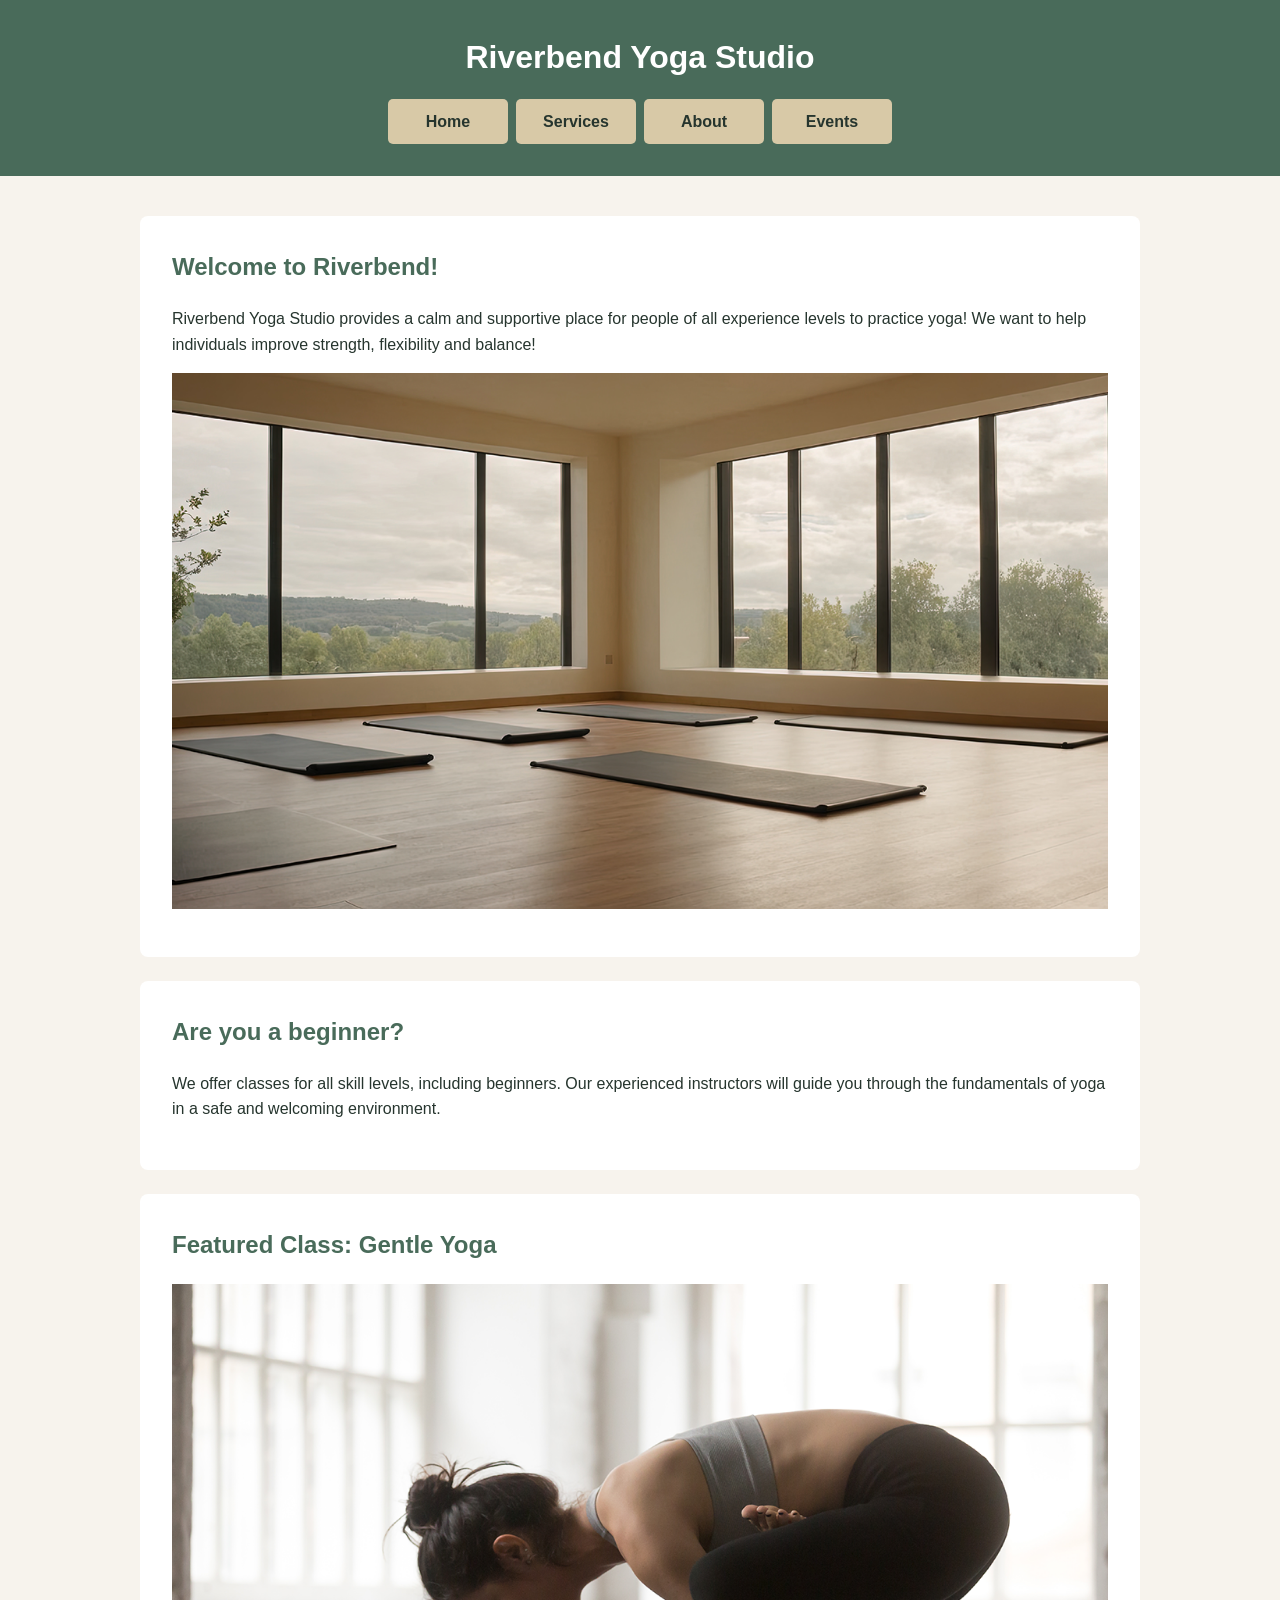
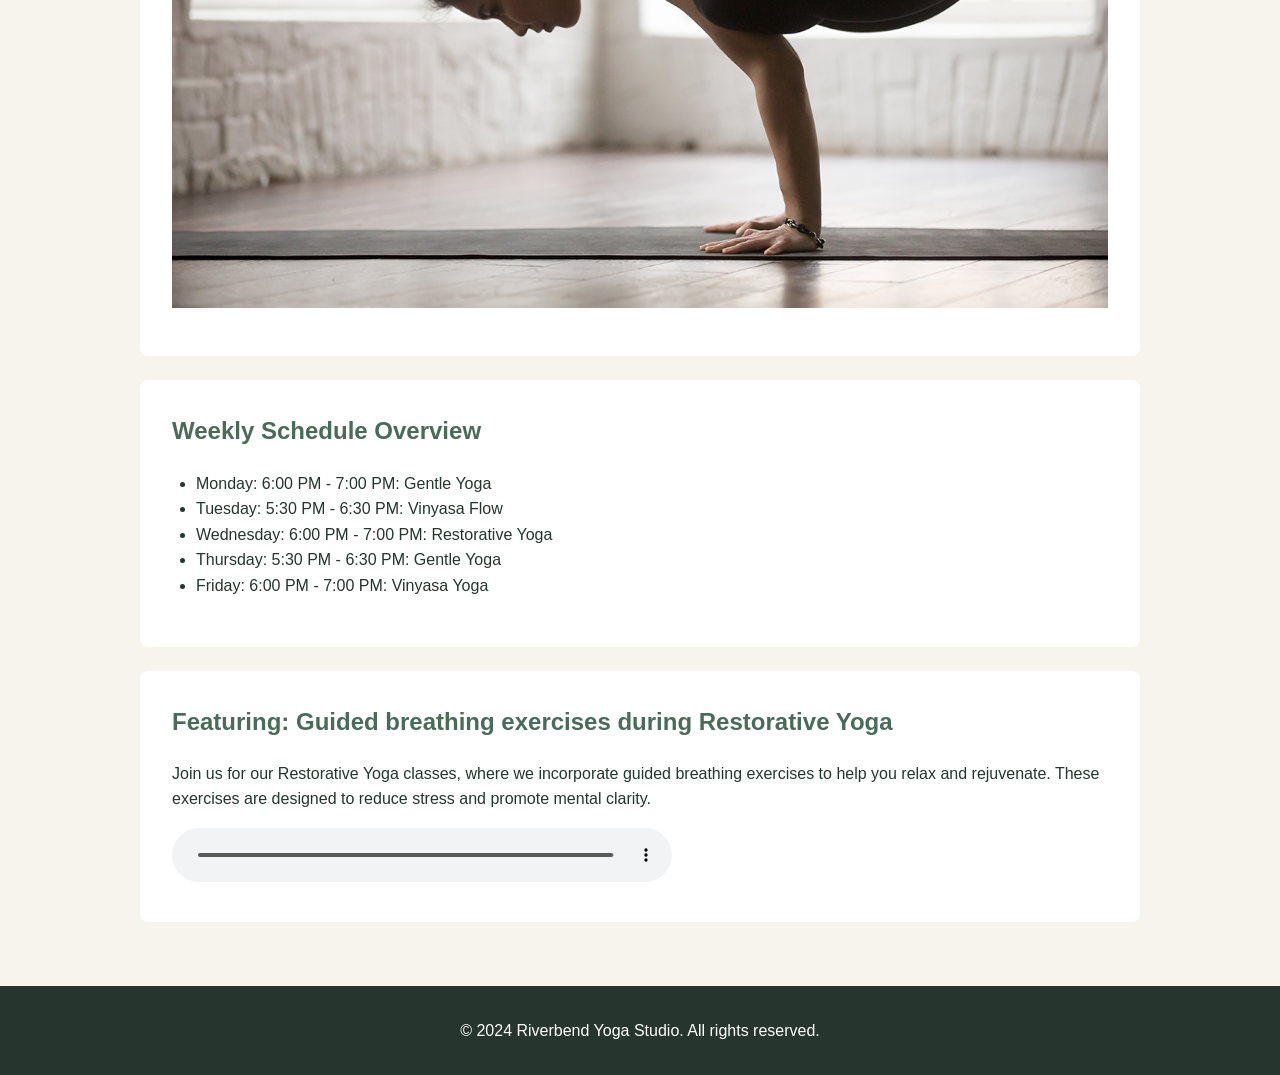
<file: index.html>
<!DOCTYPE html>
<html lang="en">
    <head>
        <meta charset="UTF-8">
        <meta name="viewport" content="width=device-width, initial-scale=1.0">
        <title>Riverbend Yoga Studio: Home</title>
        <link rel="stylesheet" href="styles.css">
    </head>
    <body>
        <header>
            <h1>Riverbend Yoga Studio</h1>
            <nav aria-label="Main navigation">
                <ul>
                    <li>
                        <a href="./index.html">Home</a>
                    </li>
                    <li>
                        <a href="./services.html">Services</a>
                    </li>
                    <li>
                        <a href="./about.html">About</a>
                    </li>
                    <li>
                        <a href="./events.html">Events</a>
                    </li>
                </ul>
            </nav>
        </header>
        <main>
            <section>
                <h2>Welcome to Riverbend!</h2>
                <p>Riverbend Yoga Studio provides a calm and supportive place for people of all experience levels
                    to practice yoga! We want to help individuals improve strength, flexibility and balance!
                </p>
                <img src="./assets/yoga-studio_c.png" alt="A yoga studio with a wooden floor and a large window.">
            </section>
            <section>
                <h2>Are you a beginner?</h2>
                <p>We offer classes for all skill levels, including beginners. Our experienced instructors will guide you through the fundamentals of yoga in a safe and welcoming environment.</p>
            </section>
            <section>
                <h2>Featured Class: Gentle Yoga</h2>
                <picture>
                    <source media="(min-width: 800px)" srcset="./assets/yoga-feature-large_c.png">
                    <img src="./assets/yoga-feature-small_c.png" alt="Yonna, the instructor demonstrating a gentle yoga pose in a studio.">
                </picture>
            </section>
            <section>
                <h2>Weekly Schedule Overview</h2>
                <ul>
                    <li>Monday: 6:00 PM - 7:00 PM: Gentle Yoga</li>
                    <li>Tuesday: 5:30 PM - 6:30 PM: Vinyasa Flow</li>
                    <li>Wednesday: 6:00 PM - 7:00 PM: Restorative Yoga</li>
                    <li>Thursday: 5:30 PM - 6:30 PM: Gentle Yoga</li>
                    <li>Friday: 6:00 PM - 7:00 PM: Vinyasa Yoga</li>
                </ul>
            </section>
            <section>
                <h2>Featuring: Guided breathing exercises during Restorative Yoga</h2>
                <p>Join us for our Restorative Yoga classes, where we incorporate guided breathing exercises to help you relax and rejuvenate. These exercises are designed to reduce stress and promote mental clarity.</p>
                <audio controls>
                    <source src="./assets/yoga-breathing_c.mp3" type="audio/mpeg">
                    Your browser does not support the audio element. Riverbend yoga was built for the moments when you need to put everything down. The busy week, the tired body,
                    the mind that won't stop. Our classes are gentle enough for your first day, and meaningful enough to keep coming back. This is your studio, come find your breath.
                </audio>
            </section>
        </main>
        <footer>
            <p>&copy; 2024 Riverbend Yoga Studio. All rights reserved.</p>
        </footer>
    </body>
</html>
</file>
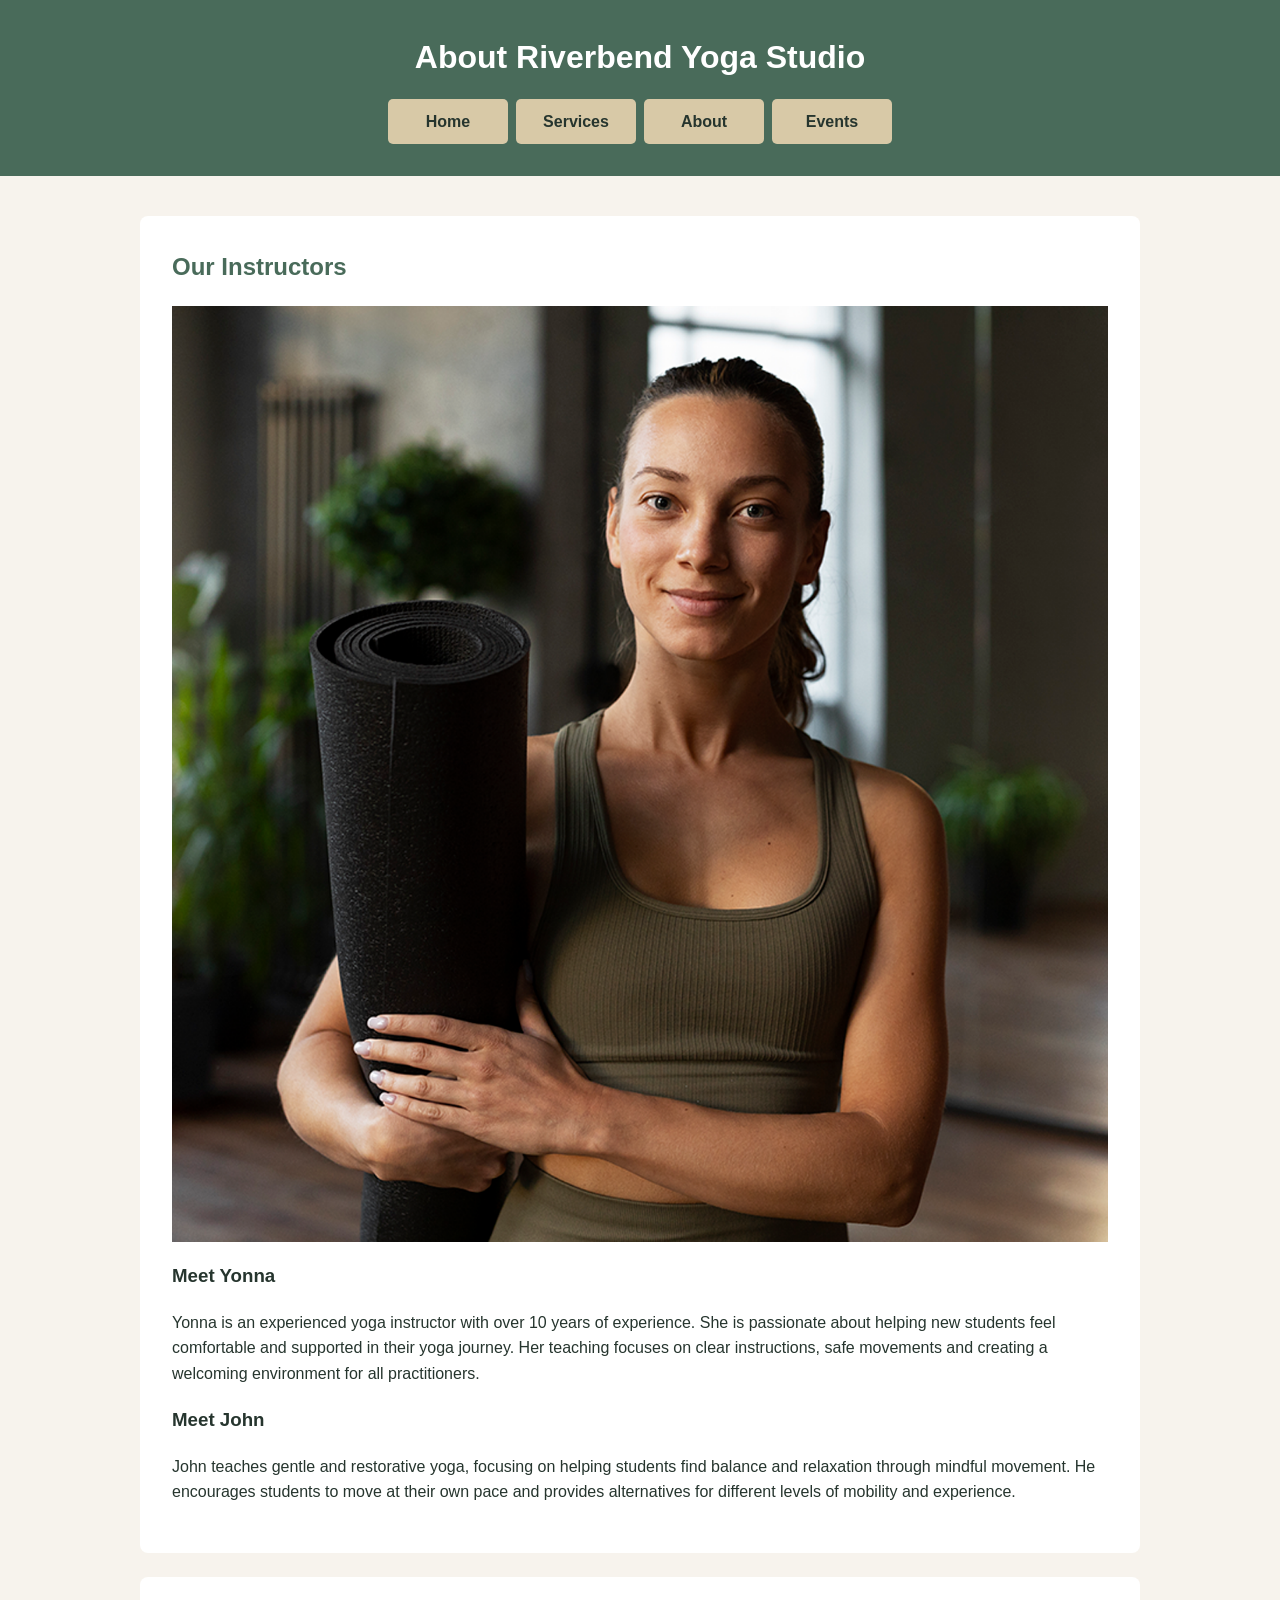
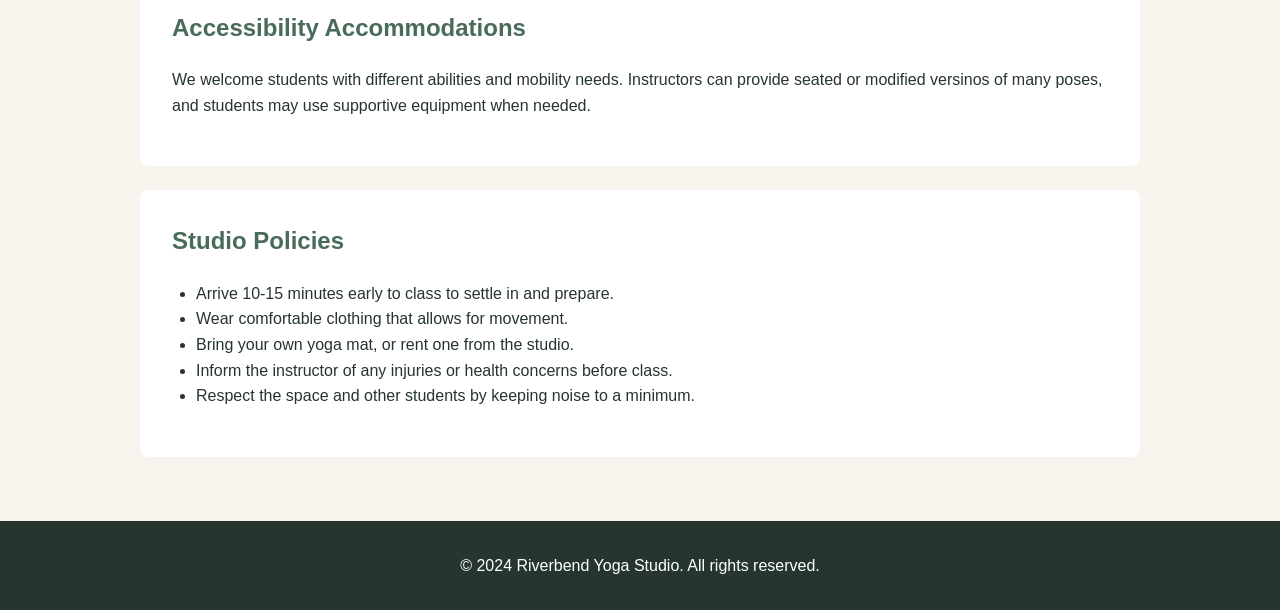
<file: about.html>
<!DOCTYPE html>
<html lang="en">
    <head>
        <meta charset="UTF-8">
        <meta name="viewport" content="width=device-width, initial-scale=1.0">
        <title>Riverbend Yoga Studio: About</title>
        <link rel="stylesheet" href="styles.css">
    </head>
    <body>
        <header>
            <h1>About Riverbend Yoga Studio</h1>
            <nav aria-label="Main navigation">
                <ul>
                    <li>
                        <a href="./index.html">Home</a>
                    </li>
                    <li>
                        <a href="./services.html">Services</a>
                    </li>
                    <li>
                        <a href="./about.html">About</a>
                    </li>
                    <li>
                        <a href="./events.html">Events</a>
                    </li>
                </ul>
            </nav>
        </header>
        <main>
            <section>
                <h2>Our Instructors</h2>
                <img src="./assets/yoga-instructor_c.png" alt="Yonna who is the Riverbend Yoga Studio instructor demonstrating a pose in a studio.">
                <h3>Meet Yonna</h3>
                <p>Yonna is an experienced yoga instructor with over 10 years of experience. She is passionate about helping new students feel comfortable and supported in their yoga journey. Her teaching focuses on clear instructions, safe movements and creating a welcoming environment for all practitioners.</p>
                <h3>Meet John</h3>
                <p>John teaches gentle and restorative yoga, focusing on helping students find balance and relaxation through mindful movement. He encourages students to move at their own pace and provides alternatives for different levels of mobility and experience.</p>
            </section>
            <section>
                <h2>Accessibility Accommodations</h2>
                <p>
                    We welcome students with different abilities and mobility needs. Instructors can provide seated or modified versinos of many poses, and students may use supportive equipment when needed.
                </p>
            </section>
            <section>
                <h2>Studio Policies</h2>
                <ul>
                    <li>Arrive 10-15 minutes early to class to settle in and prepare.</li>
                    <li>Wear comfortable clothing that allows for movement.</li>
                    <li>Bring your own yoga mat, or rent one from the studio.</li>
                    <li>Inform the instructor of any injuries or health concerns before class.</li>
                    <li>Respect the space and other students by keeping noise to a minimum.</li>
                </ul>
            </section>

        </main>
        <footer>
            <p>&copy; 2024 Riverbend Yoga Studio. All rights reserved.</p>
        </footer>
    </body>
</html>
</file>
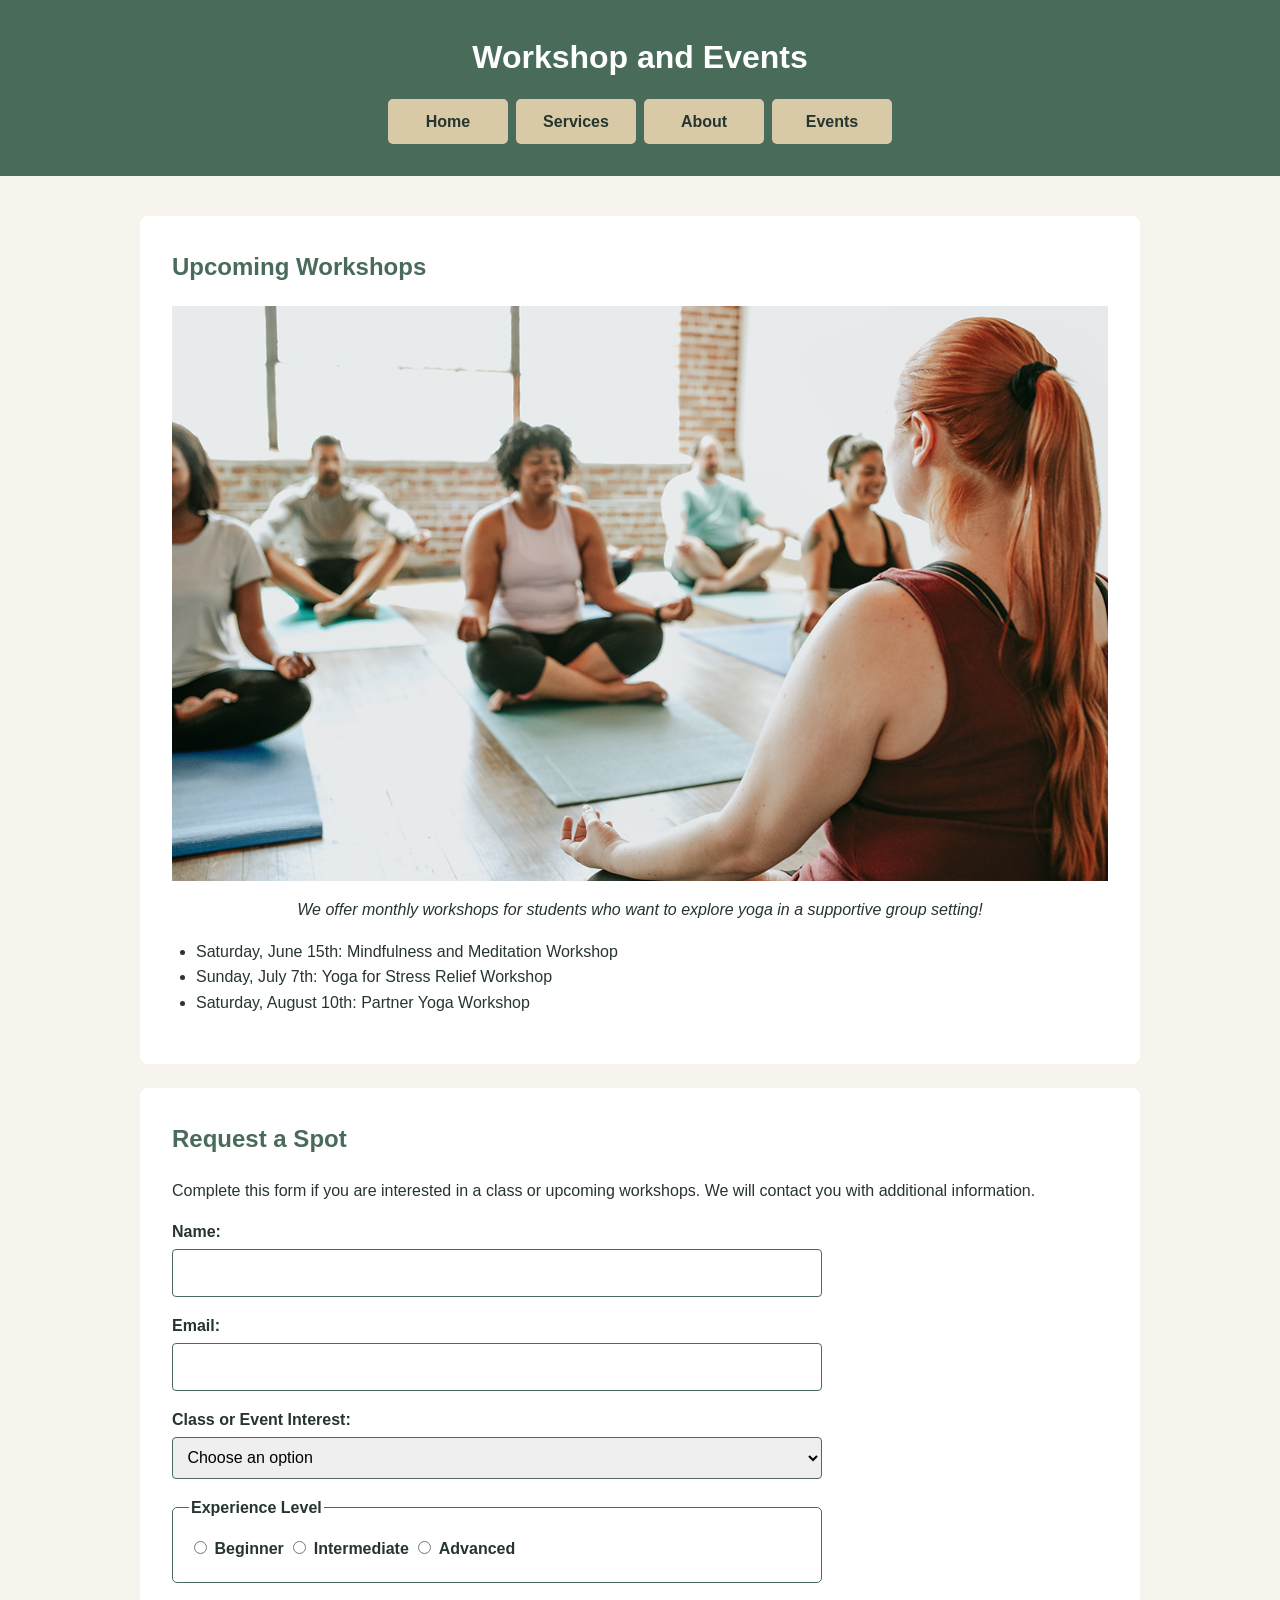
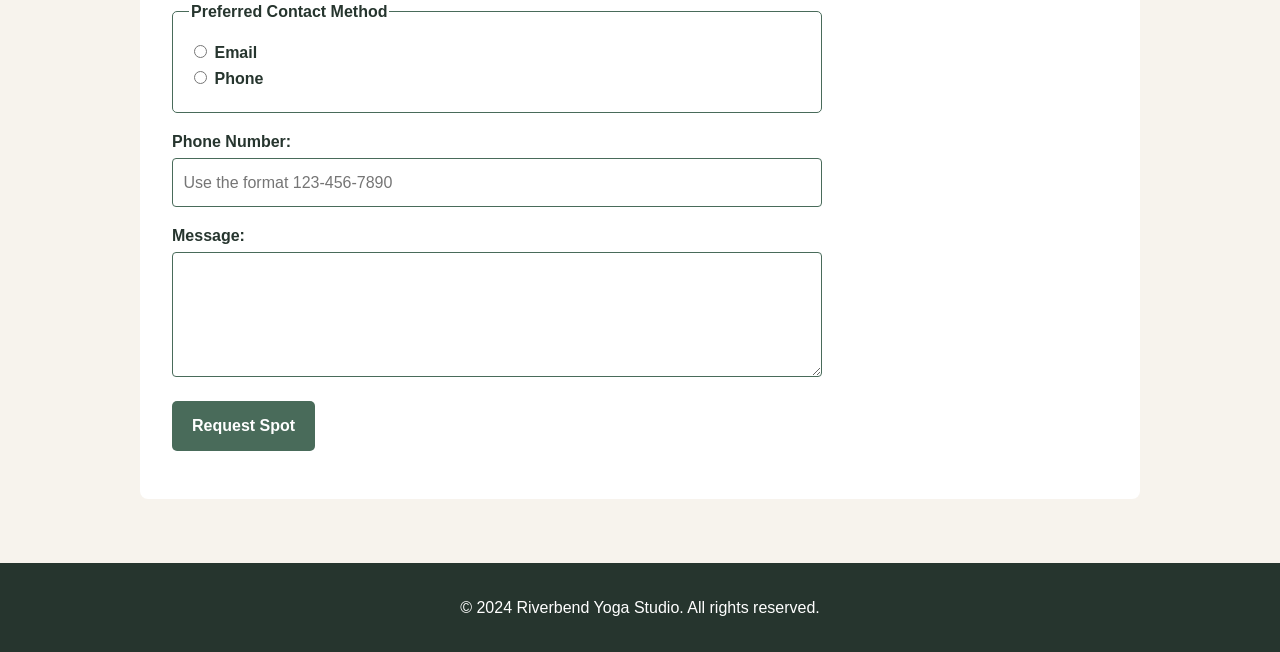
<file: events.html>
<!DOCTYPE html>
<html lang="en">
    <head>
        <meta charset="UTF-8">
        <meta name="viewport" content="width=device-width, initial-scale=1.0">
        <title>Riverbend Yoga Studio: Events</title>
        <link rel="stylesheet" href="styles.css">
        <script src="script.js" defer></script>
    </head>
    <body>
        <header>
            <h1>Workshop and Events</h1>
            <nav aria-label="Main navigation">
                <ul>
                    <li>
                        <a href="./index.html">Home</a>
                    </li>
                    <li>
                        <a href="./services.html">Services</a>
                    </li>
                    <li>
                        <a href="./about.html">About</a>
                    </li>
                    <li>
                        <a href="./events.html">Events</a>
                    </li>
                </ul>
            </nav>
        </header>
        <main>
            <section>
                <h2>Upcoming Workshops</h2>
                <figure>
                    <img src="./assets/yoga-workshop_c.png" alt="Yoga students participating in a guided studio workshop">
                    <figcaption>We offer monthly workshops for students who want to explore yoga in a supportive group setting!</figcaption>
                </figure>
                <ul>
                    <li>Saturday, June 15th: Mindfulness and Meditation Workshop</li>
                    <li>Sunday, July 7th: Yoga for Stress Relief Workshop</li>
                    <li>Saturday, August 10th: Partner Yoga Workshop</li>
                </ul>
            </section>
            <section>
                <h2>Request a Spot</h2>
                <p>Complete this form if you are interested in a class or upcoming workshops. We will contact you with additional information.</p>
                <form id="interest-form" action="#" method="post">
                    <p>
                        <label for="name">Name:</label>
                        <input type="text" id="name" name="name" required minlength="2">
                        <span class="error-message" id="name-error" aria-live="polite"></span>
                    </p>
                    <p>
                        <label for="email">Email:</label>
                        <input type="email" id="email" name="email" required>
                        <span class="error-message" id="email-error" aria-live="polite"></span>
                    </p>
                    <p>
                        <label for="interest">Class or Event Interest:</label>
                        <br>
                        <select id="interest" name="interest" required>
                            <option value="">Choose an option</option>
                            <option value="gentle">Gentle Yoga</option>
                            <option value="vinyasa">Vinyasa Flow</option>
                            <option value="restorative">Restorative Yoga</option>
                            <option value="private">Private Instruction</option>
                            <option value="mindfulness-meditation">Mindfulness and Meditation Workshop</option>
                            <option value="stress-relief">Yoga for Stress Relief Workshop</option>
                            <option value="partner-yoga">Partner Yoga Workshop</option>
                        </select>
                        <span class="error-message" id="interest-error" aria-live="polite"></span>
                    </p>
                    <fieldset>
                        <legend>Experience Level</legend>
                        <input type="radio" id="beginner" name="experience" value="beginner" required>
                        <label for="beginner">Beginner</label>
                        <input type="radio" id="intermediate" name="experience" value="intermediate">
                        <label for="intermediate">Intermediate</label>
                        <input type="radio" id="advanced" name="experience" value="advanced">
                        <label for="advanced">Advanced</label>
                        <span class="error-message" id="experience-error" aria-live="polite"></span>
                    </fieldset>
                    <fieldset>
                        <legend>Preferred Contact Method</legend>
                        <input type="radio" id="contact-email" name="contact-method" value="email" required>
                        <label for="contact-email">Email</label><br>
                        <input type="radio" id="contact-phone" name="contact-method" value="phone">
                        <label for="contact-phone">Phone</label>
                        <span class="error-message" id="contact-error" aria-live="polite"></span>
                    </fieldset>
                    <p>
                        <label for="phone">Phone Number:</label><br>
                        <input type="tel" id="phone" name="phone" pattern="[0-9]{3}-[0-9]{3}-[0-9]{4}" placeholder="Use the format 123-456-7890">
                        <span class="error-message" id="phone-error" aria-live="polite"></span>
                    </p>
                    <p>
                        <label for="message">Message:</label><br>
                        <textarea id="message" name="message" rows="4" cols="50"></textarea>
                        <span class="error-message" id="message-error" aria-live="polite"></span>
                    </p>
                    <p>
                        <button type="submit">Request Spot</button>
                    </p>
                    <p id="form-status" class="success-message" role="status"></p>
                </form>
            </section>

        </main>
        <footer>
            <p>&copy; 2024 Riverbend Yoga Studio. All rights reserved.</p>
        </footer>
    </body>
</html>
</file>
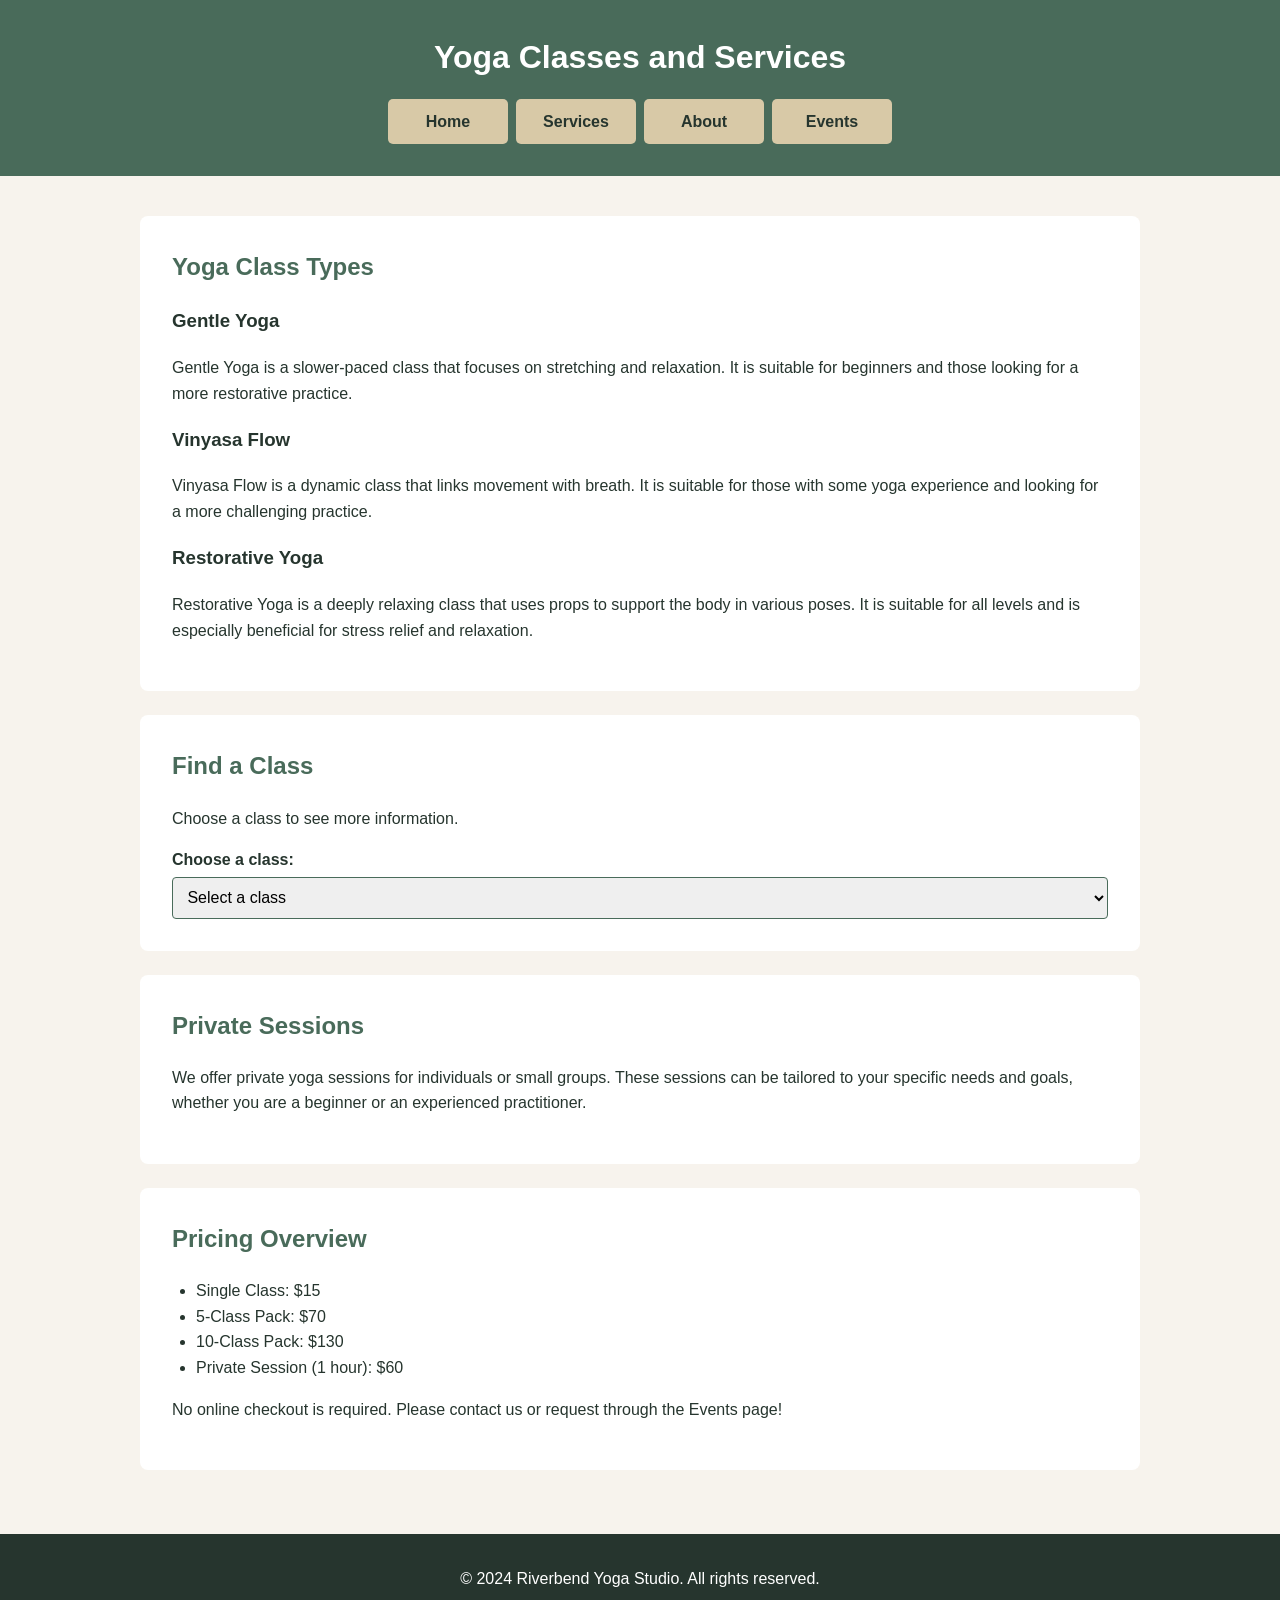
<file: services.html>
<!DOCTYPE html>
<html lang="en">
    <head>
        <meta charset="UTF-8">
        <meta name="viewport" content="width=device-width, initial-scale=1.0">
        <title>Riverbend Yoga Studio: Services</title>
        <link rel="stylesheet" href="styles.css">
        <script src="script.js" defer></script>
    </head>
    <body>
        <header>
            <h1>Yoga Classes and Services</h1>
            <nav aria-label="Main navigation">
                <ul>
                    <li>
                        <a href="./index.html">Home</a>
                    </li>
                    <li>
                        <a href="./services.html">Services</a>
                    </li>
                    <li>
                        <a href="./about.html">About</a>
                    </li>
                    <li>
                        <a href="./events.html">Events</a>
                    </li>
                </ul>
            </nav>
        </header>
        <main>
            <section>
                <h2>Yoga Class Types</h2>
                <h3>Gentle Yoga</h3>
                <p>Gentle Yoga is a slower-paced class that focuses on stretching and relaxation. It is suitable for beginners and those looking for a more restorative practice.</p>
                <h3>Vinyasa Flow</h3>
                <p>Vinyasa Flow is a dynamic class that links movement with breath. It is suitable for those with some yoga experience and looking for a more challenging practice.</p>
                <h3>Restorative Yoga</h3>
                <p>Restorative Yoga is a deeply relaxing class that uses props to support the body in various poses. It is suitable for all levels and is especially beneficial for stress relief and relaxation.</p>
            </section>
            <section>
                <h2>Find a Class</h2>
                <p>Choose a class to see more information.</p>
                <label for="class-choice">Choose a class:</label>
                <select id="class-choice" name="class-choice">
                    <option value="">Select a class</option>
                    <option value="gentle">Gentle Yoga</option>
                    <option value="vinyasa">Vinyasa Flow</option>
                    <option value="restorative">Restorative Yoga</option>
                </select>
                <div id="class-result" aria-live="polite"></div>
            </section>
            <section>
                <h2>Private Sessions</h2>
                <p>We offer private yoga sessions for individuals or small groups. These sessions can be tailored to your specific needs and goals, whether you are a beginner or an experienced practitioner.</p>
            </section>
            <section>
                <h2>Pricing Overview</h2>
                <ul>
                    <li>Single Class: $15</li>
                    <li>5-Class Pack: $70</li>
                    <li>10-Class Pack: $130</li>
                    <li>Private Session (1 hour): $60</li>
                </ul>
                <p>No online checkout is required. Please contact us or request through the Events page!</p>
            </section>
        </main>
        <footer>
            <p>&copy; 2024 Riverbend Yoga Studio. All rights reserved.</p>
        </footer>
    </body>
</html>
</file>
<file: styles.css>
* {
    box-sizing: border-box;
}

body {
    margin: 0;
    background-color: #f7f3ed;
    color: #26352e;
    font-family: Arial, Helvetica, sans-serif;
    line-height: 1.6;
}

header {
    background-color: #496b5a;
    color: #ffffff;
    padding: 1.5rem 1rem;
}

header h1 {
    margin: 0 0 1rem;
    text-align: center;
}

/* Navigation */
nav ul {
    display: flex;
    flex-direction: column;
    gap: 0.5rem;
    list-style: none;
    margin: 0;
    padding: 0;
}

nav a {
    display: block;
    background-color: #d8c9a7;
    color: #26352e;
    padding: 0.6rem 1rem;
    text-align: center;
    text-decoration: none;
    border-radius: 5px;
    font-weight: bold;
}

nav a:hover,
nav a:focus {
    background-color: #ffffff;
    color: #496b5a;
}

main {
    width: 92%;
    max-width: 1000px;
    margin: 0 auto;
    padding: 1.5rem 0;
}

section {
    background-color: #ffffff;
    margin-bottom: 1.5rem;
    padding: 1.25rem;
    border-radius: 8px;
}

h2 {
    color: #496b5a;
    margin-top: 0;
}

h3 {
    color: #26352e;
}

img {
    max-width: 100%;
    height: auto;
    display: block;
    margin: 1rem auto;
}

figure {
    margin: 1rem 0;
}

figcaption {
    text-align: center;
    font-style: italic;
    margin-top: 0.5rem;
}

main ul {
    padding-left: 1.5rem;
}

audio {
    width: 100%;
    max-width: 500px;
}

form {
    max-width: 650px;
}

label,
legend {
    font-weight: bold;
}

input,
select,
textarea {
    width: 100%;
    padding: 0.65rem;
    margin-top: 0.25rem;
    border: 1px solid #496b5a;
    border-radius: 4px;
    font: inherit;
}

fieldset {
    margin: 1rem 0;
    padding: 1rem;
    border: 1px solid #496b5a;
    border-radius: 5px;
}

fieldset input {
    width: auto;
}

button {
    background-color: #496b5a;
    color: #ffffff;
    border: none;
    padding: 0.75rem 1.25rem;
    border-radius: 5px;
    font: inherit;
    font-weight: bold;
    cursor: pointer;
}

button:hover,
button:focus {
    background-color: #26352e;
}

footer {
    background-color: #26352e;
    color: #ffffff;
    text-align: center;
    padding: 1rem;
}

/* For larger screens */
@media (min-width: 768px) {

    header {
        padding: 2rem;
    }

    nav ul {
        flex-direction: row;
        justify-content: center;
    }

    nav a {
        min-width: 120px;
    }

    main {
        padding: 2.5rem 0;
    }

    section {
        padding: 2rem;
    }
}

#class-result {
    margin-top: 1rem;
    padding: 1rem;
    background-color: #f7f3ed;
    border-radius: 5px;
}

#class-result:empty {
    display: none;
}

.error-message {
    color: #8b1e1e;
    font-size: 0.9rem;
    margin-top: 0.25rem;
    display: block;
}

.success-message {
    font-weight: bold;
}
</file>
